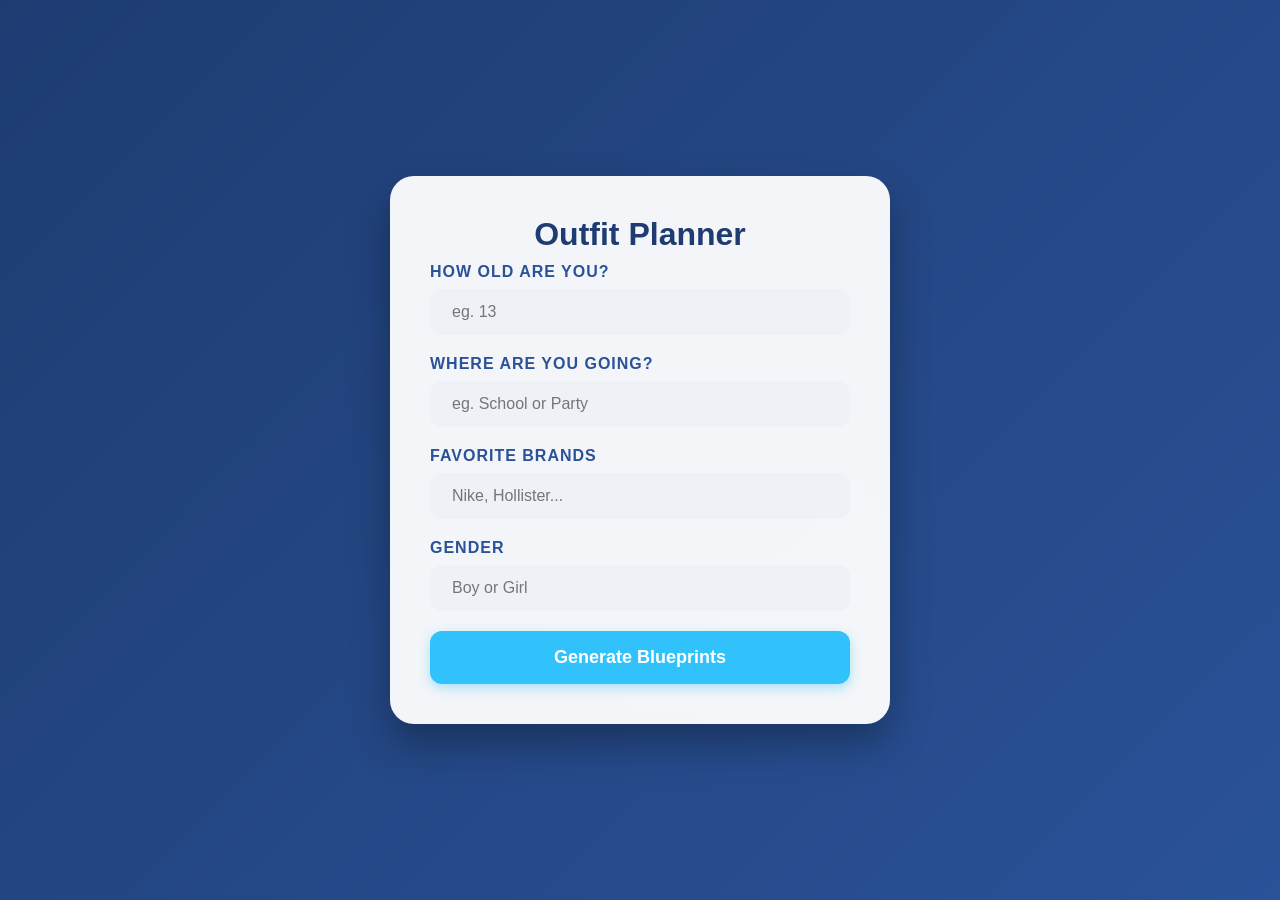
<file: index.html>
<!DOCTYPE html>
<html lang="en">

<head>
  <meta charset="UTF-8">
  <title>Outfit Planner</title>
  <link rel="stylesheet" href="style.css">
</head>

<body>

  <div class="container">
    <div id="input-page">
      <h1>Outfit Planner</h1>

      <h2 class="text">How old are you?</h2>
      <input type="text" id="ageInput" placeholder="eg. 13">

      <h2 class="text">Where are you going?</h2>
      <input type="text" id="vibeInput" placeholder="eg. School or Party">

      <h2 class="text">Favorite Brands</h2>
      <input type="text" id="brandInput" placeholder="Nike, Hollister...">

      <h2 class="text">Gender</h2>
      <input type="text" id="genderInput" placeholder="Boy or Girl">

      <button onclick="askAI()" class="nav-button">Generate Blueprints</button>
    </div>

    <div id="loading-screen" style="display:none;">
      <div class="spinner"></div>
      <p>Consulting the fashion gods...</p>
    </div>

    <div id="result-page" style="display: none;">
      <h2>🔥 Your Custom Fits 🔥</h2>
      <div id="result" class="result"></div>
      <button onclick="goBack()" class="nav-button">← Plan another outfit!</button>
    </div>
  </div>

  <script src="script.js"></script>
</body>

</html>
</file>
<file: style.css>
:root {
    --deep-blue: #1e3c72;
    --soft-blue: #2a5298;
    --light-blue: #eef2f7;
    --accent-blue: #32c2fb;
    --white: #ffffff;
}

* {
    margin: 0;
    padding: 0;
    box-sizing: border-box;
}

body {
    /* Professional Blue Gradient */
    background: linear-gradient(135deg, #1e3c72 0%, #2a5298 100%);
    min-height: 100vh;
    display: flex;
    justify-content: center;
    align-items: center;
    font-family: 'Segoe UI', Tahoma, Geneva, Verdana, sans-serif;
    padding: 20px;
}

.container {
    background: rgba(255, 255, 255, 0.95);
    backdrop-filter: blur(10px);
    padding: 40px;
    border-radius: 24px;
    box-shadow: 0 20px 40px rgba(0, 0, 0, 0.3);
    width: 100%;
    max-width: 500px;
    text-align: center;
}

h1 {
    font-weight: 800;
    color: var(--deep-blue);
    font-size: 32px;
    margin-bottom: 10px;
}

h2.text {
    font-weight: 600;
    color: var(--soft-blue);
    font-size: 16px;
    margin-bottom: 8px;
    text-align: left;
    text-transform: uppercase;
    letter-spacing: 1px;
}

input[type="text"] {
    width: 100%;
    padding: 12px 20px;
    border: 2px solid var(--light-blue);
    border-radius: 12px;
    font-size: 16px;
    margin-bottom: 20px;
    outline: none;
    transition: all 0.3s;
    background: var(--light-blue);
}

input[type="text"]:focus {
    border-color: var(--accent-blue);
    background: var(--white);
    box-shadow: 0 0 8px rgba(50, 194, 251, 0.3);
}

.nav-button {
    width: 100%;
    background-color: var(--accent-blue);
    color: white;
    padding: 16px;
    border: none;
    border-radius: 12px;
    font-size: 18px;
    font-weight: bold;
    cursor: pointer;
    transition: all 0.3s ease;
    box-shadow: 0 4px 12px rgba(50, 194, 251, 0.4);
}

.nav-button:hover {
    background-color: var(--soft-blue);
    transform: translateY(-2px);
    box-shadow: 0 6px 15px rgba(50, 194, 251, 0.5);
}

.result {
    background: var(--light-blue);
    color: var(--deep-blue);
    padding: 25px;
    border-radius: 16px;
    margin: 20px 0;
    line-height: 1.8;
    text-align: left;
    font-size: 15px;
    border-left: 5px solid var(--accent-blue);
}

/* Shopping Link Buttons */
.result a {
    display: inline-block;
    background-color: var(--deep-blue);
    color: white !important;
    padding: 6px 14px;
    margin: 4px;
    border-radius: 8px;
    text-decoration: none;
    font-size: 13px;
    transition: 0.3s;
}

.result a:hover {
    background-color: var(--accent-blue);
}

.spinner {
    width: 40px;
    height: 40px;
    border: 4px solid var(--light-blue);
    border-top: 4px solid var(--accent-blue);
    border-radius: 50%;
    animation: spin 1s linear infinite;
    margin: 20px auto;
}

@keyframes spin {
    100% {
        transform: rotate(360deg);
    }
}
</file>
